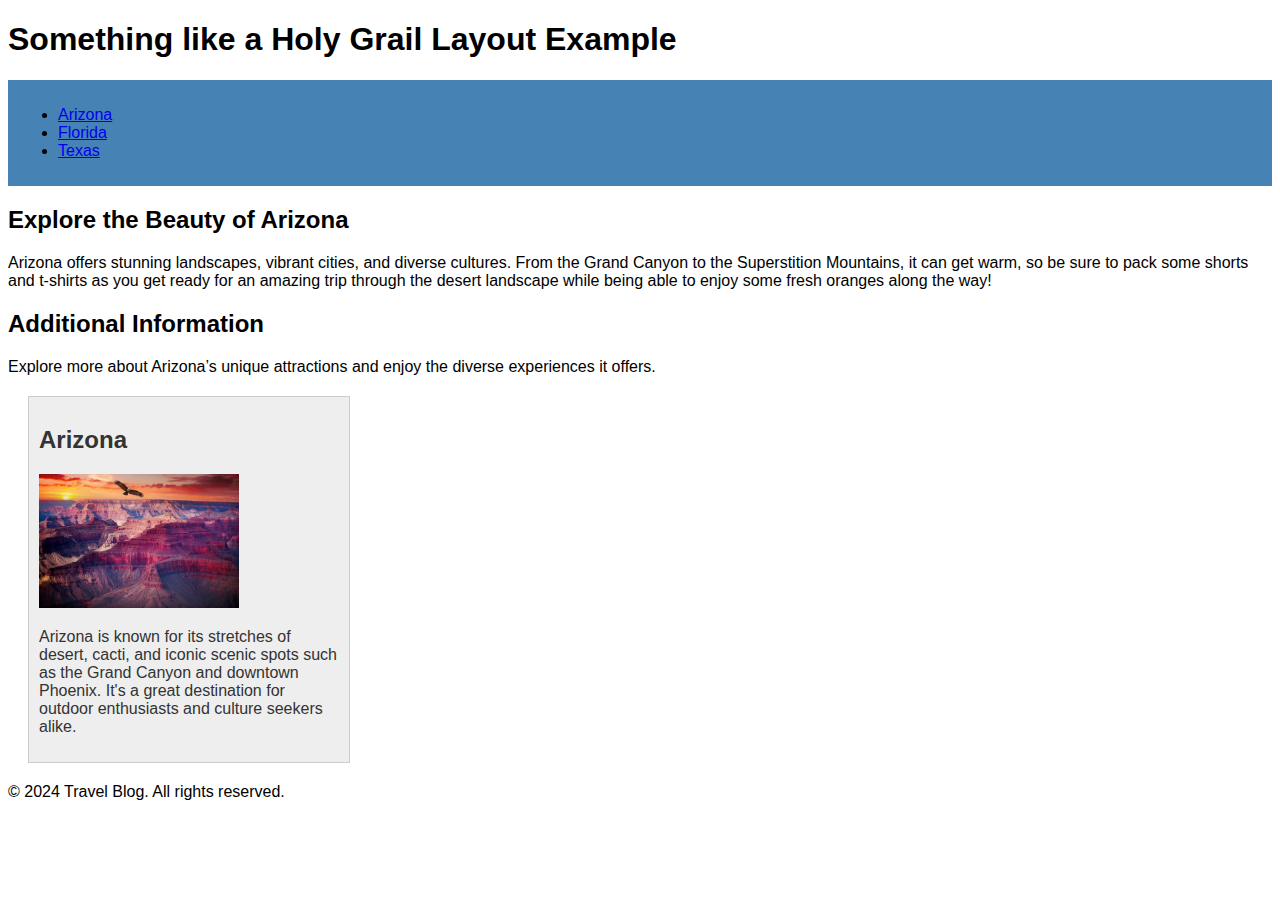
<file: week02/holygrail.html>
<!DOCTYPE html>
<html lang="en">
<head>
    <meta charset="UTF-8">
    <meta name="viewport" content="width=device-width, initial-scale=1.0">
    <meta name="description" content="Explore the beauty of Arizona with stunning landscapes, vibrant cities, and iconic landmarks such as the Grand Canyon and downtown Phoenix.">
    <meta name="author" content="Michael Lee">
    <title>Holy Grail Layout Example</title>
    <link rel="stylesheet" href="style/style.css">
</head>
<body>
    <header>
        <h1>Something like a Holy Grail Layout Example</h1>
    </header>
    <nav>
        <ul>
            <li><a href="#arizona">Arizona</a></li>
            <li><a href="#florida">Florida</a></li>
            <li><a href="#texas">Texas</a></li>
        </ul>
    </nav>
    <main>
        <section>
            <h2>Explore the Beauty of Arizona</h2>
            <p>Arizona offers stunning landscapes, vibrant cities, and diverse cultures. From the Grand Canyon to the Superstition Mountains, it can get warm, so be sure to pack some shorts and t-shirts as you get ready for an amazing trip through the desert landscape while being able to enjoy some fresh oranges along the way!</p>
        </section>
        <section>
            <h2>Additional Information</h2>
            <p>Explore more about Arizona’s unique attractions and enjoy the diverse experiences it offers.</p>
        </section>
    </main>
    <aside>
        <h2>Arizona</h2>
        <img src="images/arizona.jpg" alt="Beautiful view of Arizona" width="200" />
        <p>Arizona is known for its stretches of desert, cacti, and iconic scenic spots such as the Grand Canyon and downtown Phoenix. It's a great destination for outdoor enthusiasts and culture seekers alike.</p>
    </aside>
    <footer>
        <p>&copy; 2024 Travel Blog. All rights reserved.</p>
    </footer>
</body>
</html>
</file>
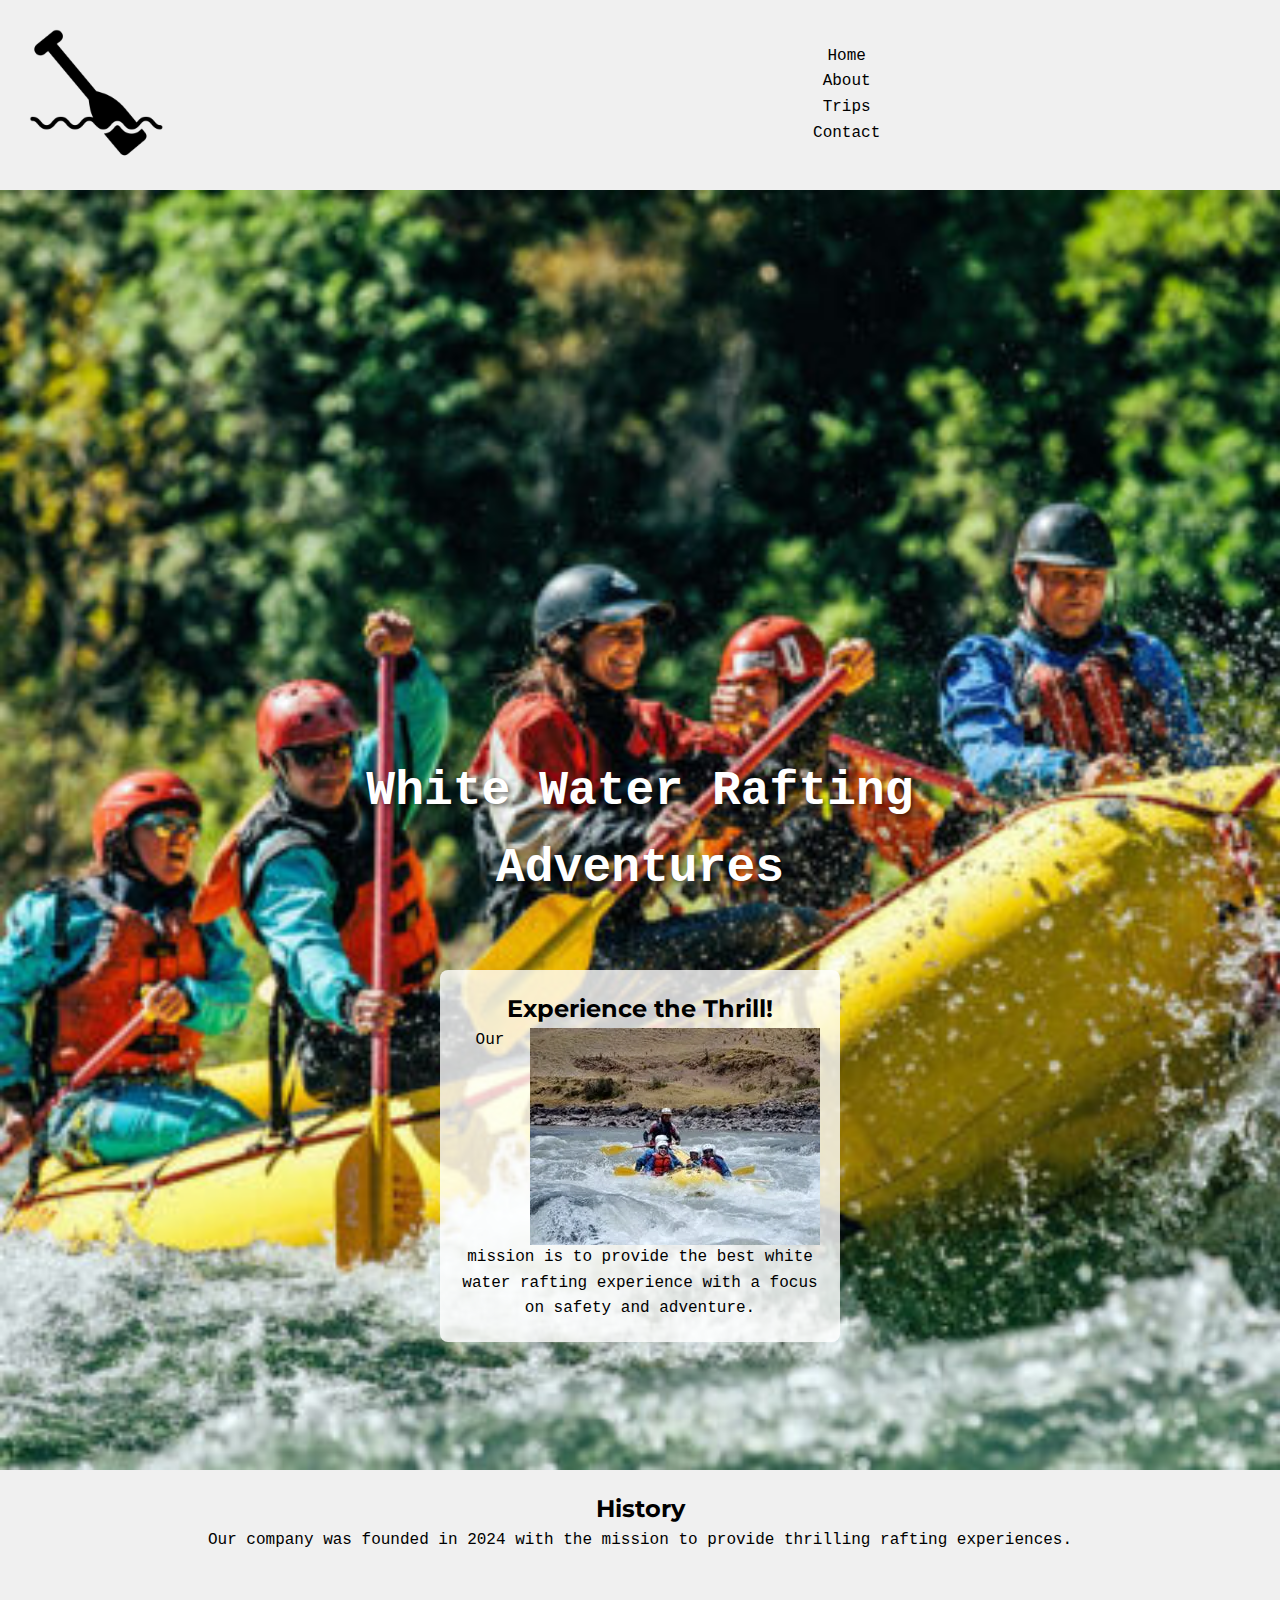
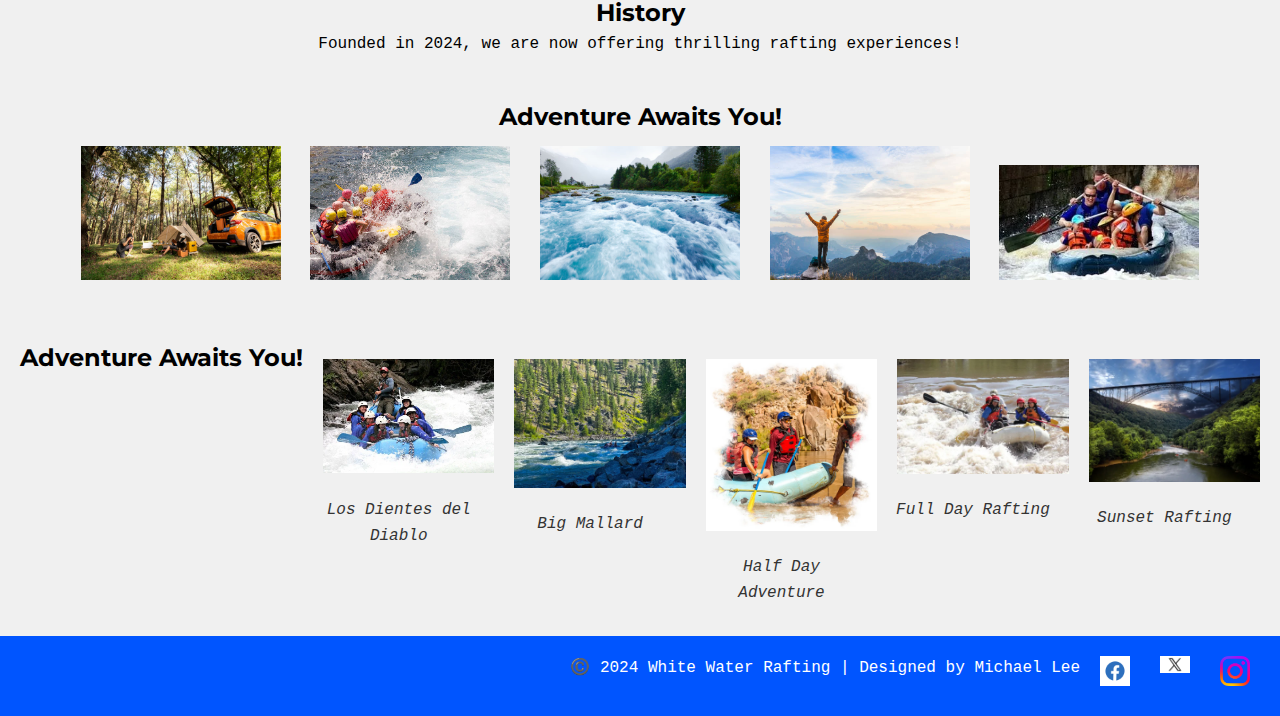
<file: wwr/about.html>
<!DOCTYPE html>
<html lang="en-US">
<head>
    <meta charset="UTF-8">
    <meta name="viewport" content="width=device-width, initial-scale=1.0">
    <meta name="description" content="White Water Rafting Company - About Us">
    <meta name="author" content="Michael Lee">
    <title>White Water Rafting | About Us</title>
    <link rel="preconnect" href="https://fonts.googleapis.com">
    <link rel="preconnect" href="https://fonts.gstatic.com" crossorigin>
    <link href="https://fonts.googleapis.com/css2?family=Montserrat:wght@400;700&display=swap" rel="stylesheet">
    <link rel="stylesheet" href="styles/rafting.css">
    <!-- Coolors color palette URL: https://coolors.co/ffcc00-0055ff-ff5733-f0f0f0 -->
    
</head>
<body>
    <header>
        <img src="images/logo.png" alt="White Water Rafting Logo">
        <nav>
            <a href="index.html">Home</a>
            <a href="about.html">About</a>
            <a href="trips.html">Trips</a>
            <a href="contact.html">Contact</a>
        </nav>
    </header>

    <main>
        <div class="hero">
            <img src="images/hero.jpg" alt="White Water Rafting" class="hero-img"> 
            <h1>White Water Rafting Adventures</h1> 
            <article>
                <h2>Experience the Thrill!</h2> 
                <img src="images/client.jpg" alt="Happy Client" class="client-img"> 
                <p>Our mission is to provide the best white water rafting experience with a focus on safety and adventure.</p> 
            </article>
        </div>
    
        <section>
            <h2>History</h2> 
            <p>Our company was founded in 2024 with the mission to provide thrilling rafting experiences.</p> 
        </section>
        
        <section>
            <h2>History</h2>
            <p>Founded in 2024, we are now offering thrilling rafting experiences!</p>
        </section>
        
        <section>
            <h2>Adventure Awaits You!</h2>
            <img src="images/rafting1.jpg" alt="Rafting Adventure 1">
            <img src="images/rafting2.jpg" alt="Rafting Adventure 2">
            <img src="images/rafting3.jpg" alt="Rafting Adventure 3">
            <img src="images/rafting4.jpg" alt="Rafting Adventure 4">
            <img src="images/rafting5.jpg" alt="Rafting Adventure 5">
        </section>
    </main>
    <section class="adventure-section">
        <h2>Adventure Awaits You!</h2>
        <figure>
            <img src="images/adventure1.jpg" alt="Los Dientes del Diablo">
            <figcaption>Los Dientes del Diablo</figcaption>
        </figure>
        <figure>
            <img src="images/adventure2.jpg" alt="Big Mallard">
            <figcaption>Big Mallard</figcaption>
        </figure>
        <figure>
            <img src="images/adventure3.jpg" alt="Half Day Adventure">
            <figcaption>Half Day Adventure</figcaption>
        </figure>
        <figure>
            <img src="images/adventure4.jpg" alt="Full Day Rafting">
            <figcaption>Full Day Rafting</figcaption>
        </figure>
        <figure>
            <img src="images/adventure5.jpg" alt="Sunset Rafting">
            <figcaption>Sunset Rafting</figcaption>
        </figure>
    </section>

    <footer>
        <p>©️ 2024 White Water Rafting | Designed by Michael Lee</p>
        <a href="#"><img src="images/facebook.png" alt="Facebook"></a>
        <a href="#"><img src="images/twitter.png" alt="Twitter"></a>
        <a href="#"><img src="images/instagram.png" alt="Instagram"></a>
    </footer>
</body>
</html>
</file>
<file: week02/style/style.css>
body {
    font-family: Arial, sans-serif; 
}

nav {
    background-color: steelblue;
    padding: 10px;
}

aside {
    width: 300px; 
    margin: 20px;
    border: 1px solid #ccc;
    padding: 10px;
    background-color: #eeeeee;
    color: #333; 
}

aside img {
    width: 200px;
    height: auto;
}

main img {
    max-width: 100%;
    height: auto;
}

p {
    padding: 0;
}
</file>
<file: wwr/styles/rafting.css>
:root {
    --main-color: #ffcc00; /* Yellow */
    --secondary-color: #0055ff; /* Blue */
    --accent-color: #ff5733; /* Orange */
    --background-color: #f0f0f0; /* Light Gray */
}
* {
    margin: 0;
    padding: 0;
    box-sizing: border-box;
}

body {
    font-family: 'Courier New', Courier, monospace;
    background-color: var(--background-color);
    color: var(--font-color);
    line-height: 1.6;
}

h1, h2 {
    font-family: 'Montserrat', sans-serif;
    font-weight: 700;
}

header {
    text-align: center;
    padding: 20px;
    display: grid;
    grid-template-columns: 1fr 2fr;
    align-items: center;
}

header img {
    width: 150px;
}

nav a {
    margin: 0 10px;
    text-decoration: none;
    color: var(--primary-color);
    display: flex;
    justify-content: space-around;
}

.hero {
    position: relative;
    text-align: center;
}

.hero-img {
    width: 100%;
    height: auto;
    display: block;
}

.hero h1 {
    position: absolute;
    top: 50%;
    left: 50%;
    transform: translate(-50%, -50%);
    color: white;
    font-size: 3rem;
    text-shadow: 2px 2px 4px rgba(0, 0, 0, 0.5);
    font-family: 'Courier New', Courier, monospace;
    font-weight: 700;
}

article {
    position: absolute;
    bottom: 10%;
    left: 50%;
    transform: translateX(-50%);
    background-color: rgba(255, 255, 255, 0.8);
    padding: 20px;
    border-radius: 8px;
    max-width: 400px;
    width: 80%;
}

article img {
    float: right;
    margin-left: 10px;
}

section {
    padding: 20px;
    text-align: center;
}

section img {
    width: 200px;
    margin: 10px;
}

.history-section {
    display: flex;
    flex-direction: column;
    padding: 20px;
}

.adventure-section {
    display: flex;
    justify-content: space-between;
    flex-wrap: wrap;
    padding: 20px;
}

.adventure-section figure {
    margin: 10px;
    text-align: center;
    flex: 1;
}

.adventure-section img {
    width: 100%;
    height: auto;
    max-width: 200px;
}

.adventure-section figcaption {
    font-style: italic;
    margin-top: 5px;
    color: #333;
}


footer {
    text-align: center;
    padding: 20px;
    background-color: var(--secondary-color);
    color: white;
    display: flex;
    justify-content: flex-end;
    padding: 20px;
}

footer a img {
    width: 30px;
    margin: 0 10px;
}

footer a {
    text-decoration: none;
    margin-left: 10px;
}

footer a:hover img {
    opacity: 0.8;
}
</file>
